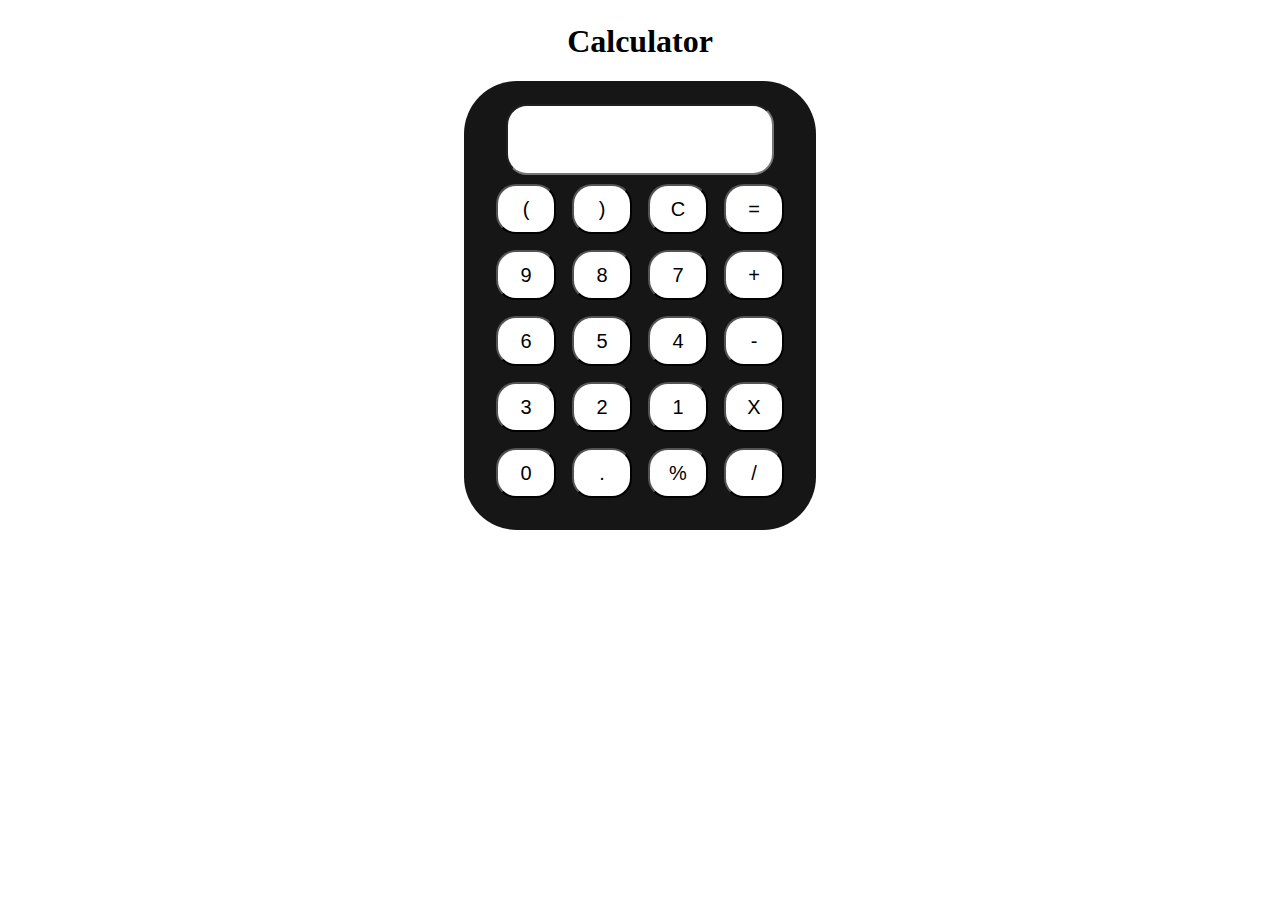
<file: oibsip_level 2 task 1/index.html>
<!DOCTYPE html>
<html lang="en">
 
<head>
    <meta charset="UTF-8">
    <meta name="viewport" content="width=device-width, initial-scale=1.0">
    <meta http-equiv="X-UA-Compatible" content="ie=edge">
    <link rel="stylesheet" href="style.css">
    <title>Calculator</title>
</head>
 
<body>
    <div class="container">
        <h1> Calculator</h1>
 
        <div class="calculator">
            <input type="text" name="screen" id="display">
            <table>
                <tr>
                    <td><button>(</button></td>
                    <td><button>)</button></td>
                    <td><button>C</button></td>
                    <td><button>=</button></td>
                </tr>
                <tr>
                    <td><button>9</button></td>
                    <td><button>8</button></td>
                    <td><button>7</button></td>
                    <td><button>+</button></td>
                </tr>
                <tr>
                    <td><button>6</button></td>
                    <td><button>5</button></td>
                    <td><button>4</button></td>
                    <td><button>-</button></td>
                </tr>
                <tr>
                    <td><button>3</button></td>
                    <td><button>2</button></td>
                    <td><button>1</button></td>
                    <td><button>X</button></td>
                </tr>
                <tr>
                    <td><button>0</button></td>
                    <td><button>.</button></td>
                    <td><button>%</button></td>
                    <td><button>/</button></td>
                </tr>
            </table>
        </div>
    </div>
 
</body>
<script src="script.js"></script>
 
</html>
</file>
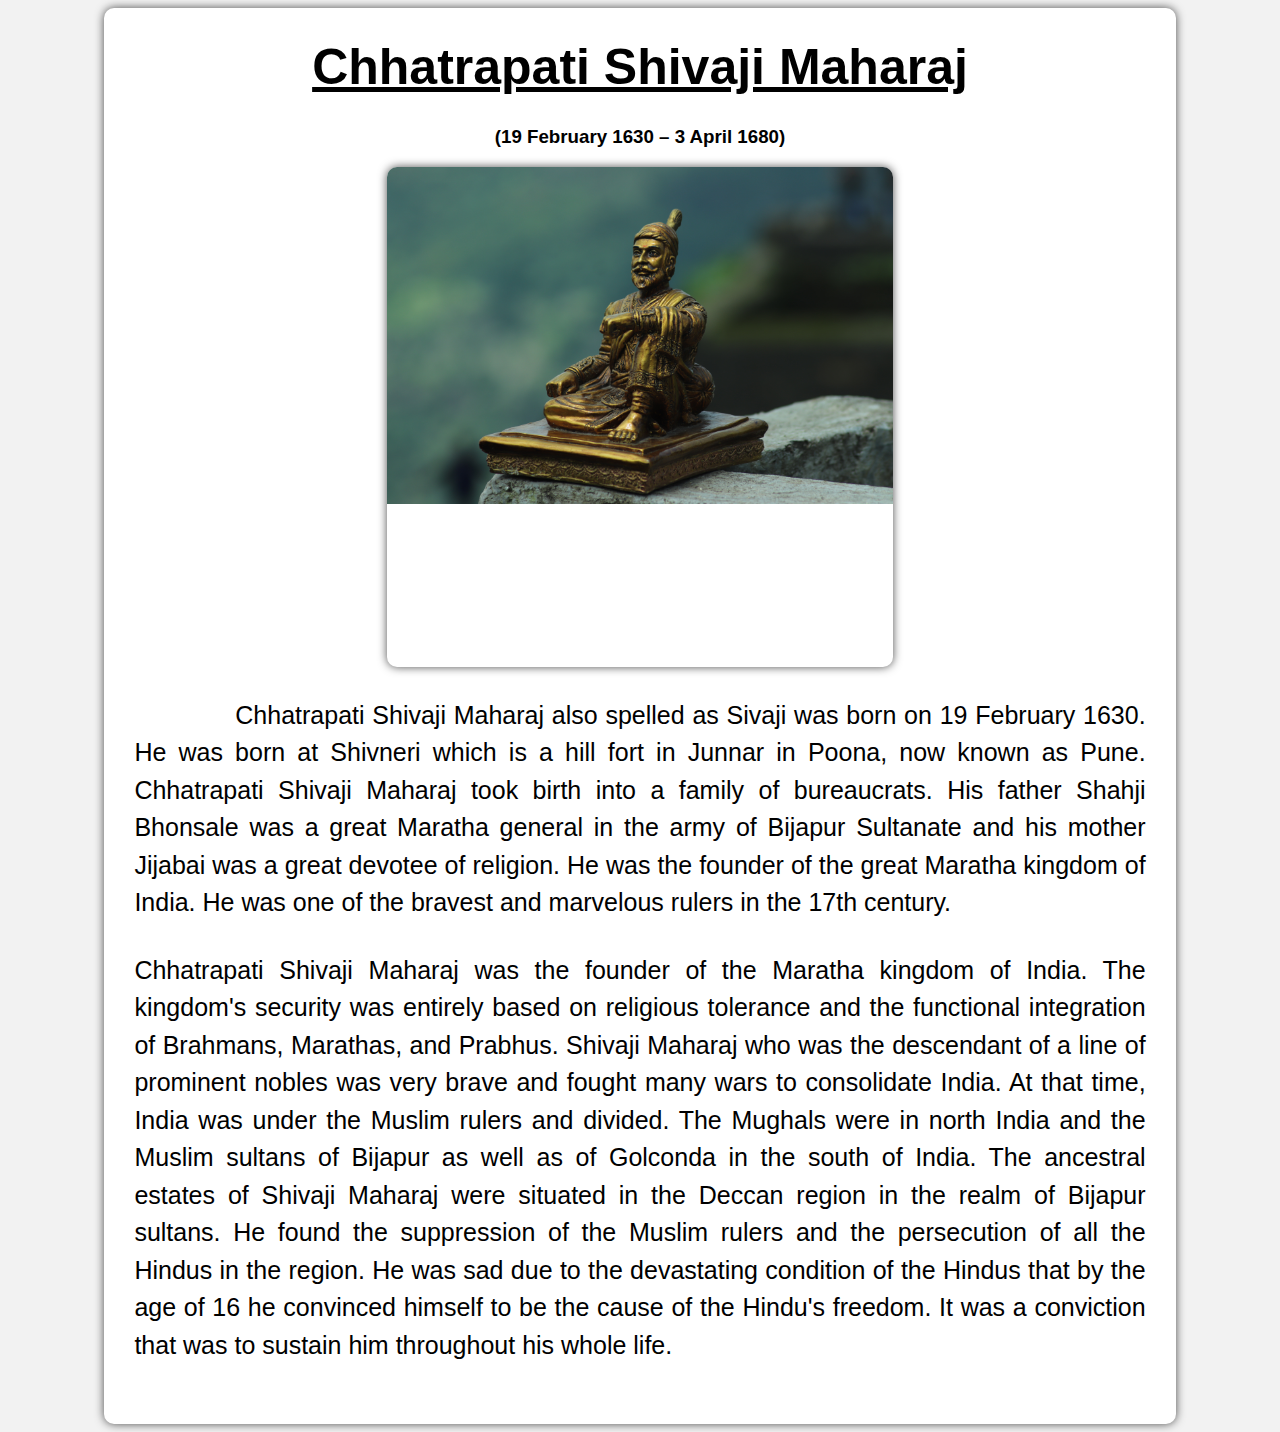
<file: oibsip_level 2 task 2/index.html>
<!DOCTYPE html>
<html>
  <head>
    <title>Tribute to Chhatrapati Shivaji Maharaj</title>
    <link rel="stylesheet" href="style.css">
      </head>
  <body>
    <div class="tribute-section">
      <div class="tribute-header">Chhatrapati Shivaji Maharaj</div>
      <h3>(19 February 1630 – 3 April 1680)</h3>
      <div class="tribute-image">
        <img
          src="maharaj.jpg"
          alt="Chhatrapati Shivaji Maharaj"
        />
      </div>
      <div class="tribute-text">
        &nbsp; &nbsp; &nbsp; &nbsp; &nbsp; &nbsp; &nbsp;Chhatrapati Shivaji Maharaj also spelled as Sivaji was born on 19 February 1630. He was born at Shivneri which is a hill fort in Junnar in Poona, now known as Pune. Chhatrapati Shivaji Maharaj took birth into a family of bureaucrats. His father Shahji Bhonsale was a great Maratha general in the army of Bijapur Sultanate and his mother Jijabai was a great devotee of religion. He was the founder of the great Maratha kingdom of India. He was one of the bravest and marvelous rulers in the 17th century.
      </div>
      <div class="tribute-text">
        Chhatrapati Shivaji Maharaj was the founder of the Maratha kingdom of India. The kingdom's security was entirely based on religious tolerance and the functional integration of Brahmans, Marathas, and Prabhus. Shivaji Maharaj who was the descendant of a line of prominent nobles was very brave and fought many wars to consolidate India. At that time, India was under the Muslim rulers and divided. The Mughals were in north India and the Muslim sultans of Bijapur as well as of Golconda in the south of India. The ancestral estates of Shivaji Maharaj were situated in the Deccan region in the realm of Bijapur sultans. He found the suppression of the Muslim rulers and the persecution of all the Hindus in the region. He was sad due to the devastating condition of the Hindus that by the age of 16 he convinced himself to be the cause of the Hindu's freedom. It was a conviction that was to sustain him throughout his whole life.
      </div>
    </div>
  </body>
</html>
</file>
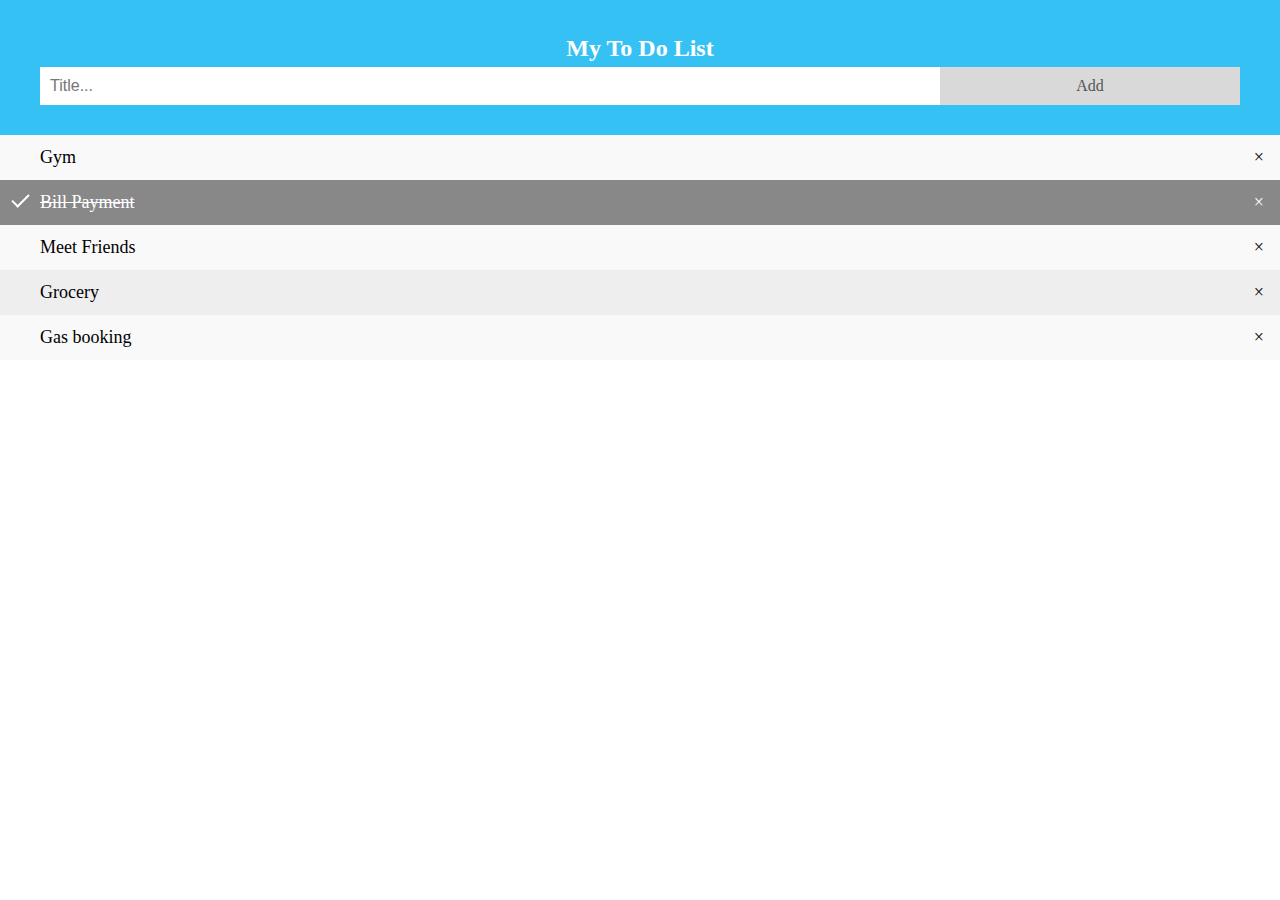
<file: oibsip_level 2 task 3/index.html>
<!DOCTYPE html>
<html>
<head>
<meta name="viewport" content="width=device-width, initial-scale=1">
<link rel="stylesheet" href="style.css">
</head>
<body>

<div id="myDIV" class="header">
  <h2 style="margin:5px">My To Do List</h2>
  <input type="text" id="myInput" placeholder="Title...">
  <span onclick="newElement()" class="addBtn">Add</span>
</div>

<ul id="myUL">
  <li>Gym</li>
  <li class="checked">Bill Payment</li>
  <li>Meet Friends</li>
  <li>Grocery</li>
  <li>Gas booking</li>
</ul>

<script>
// Create a "close" button and append it to each list item
var myNodelist = document.getElementsByTagName("LI");
var i;
for (i = 0; i < myNodelist.length; i++) {
  var span = document.createElement("SPAN");
  var txt = document.createTextNode("\u00D7");
  span.className = "close";
  span.appendChild(txt);
  myNodelist[i].appendChild(span);
}

// Click on a close button to hide the current list item
var close = document.getElementsByClassName("close");
var i;
for (i = 0; i < close.length; i++) {
  close[i].onclick = function() {
    var div = this.parentElement;
    div.style.display = "none";
  }
}

// Add a "checked" symbol when clicking on a list item
var list = document.querySelector('ul');
list.addEventListener('click', function(ev) {
  if (ev.target.tagName === 'LI') {
    ev.target.classList.toggle('checked');
  }
}, false);

// Create a new list item when clicking on the "Add" button
function newElement() {
  var li = document.createElement("li");
  var inputValue = document.getElementById("myInput").value;
  var t = document.createTextNode(inputValue);
  li.appendChild(t);
  if (inputValue === '') {
    alert("You must write something!");
  } else {
    document.getElementById("myUL").appendChild(li);
  }
  document.getElementById("myInput").value = "";

  var span = document.createElement("SPAN");
  var txt = document.createTextNode("\u00D7");
  span.className = "close";
  span.appendChild(txt);
  li.appendChild(span);

  for (i = 0; i < close.length; i++) {
    close[i].onclick = function() {
      var div = this.parentElement;
      div.style.display = "none";
    }
  }
}
</script>

</body>
</html>
</file>
<file: oibsip_level 2 task 1/style.css>
.container{
  text-align: center;
  margin-top:23px
}

table{
  margin: auto;
}

input{
  border-radius: 21px;
  font-size:34px;
  height: 65px;
  width: 260px;
  scroll-behavior: smooth;
}

button{
  border-radius: 20px;
  font-size: 20px;
  background: #ffffff;
  width: 60px;
  height: 50px;
  margin: 6px;
}

.calculator{
  background-color: #161616;
  padding: 23px;
  border-radius: 53px;
  display: inline-block;
 
}
</file>
<file: oibsip_level 2 task 2/style.css>
body {
    font-family: Arial, sans-serif;
    background-color: #f2f2f2;
  }
  .tribute-section {
    width: 80%;
    margin: auto;
    text-align: center;
    padding: 30px;
    background-color: #ffffff;
    box-shadow: 0px 0px 10px rgba(0, 0, 0, 0.696);
    border-radius: 10px;
  }
  
  .tribute-header {
    font-size: 50px;
    font-weight: 900;
    text-decoration: underline;
    margin-bottom: 30px;
  }
  .tribute-text {
    font-size: 25px;
    text-align: justify;
    line-height: 1.5;
    margin-bottom: 30px;
  }
  .tribute-image {
    box-shadow: 0px 0px 10px rgba(0, 0, 0, 0.696);
    width: 50%;
    height:500px;
    border-radius: 10px;
    overflow: hidden;
    margin: auto;
    margin-bottom: 30px;
  }
  .tribute-image img {
    width: 100%;
  }
</file>
<file: oibsip_level 2 task 3/style.css>
body {
  margin: 0;
  min-width: 250px;
}

/* Include the padding and border in an element's total width and height */
* {
  box-sizing: border-box;
}

/* Remove margins and padding from the list */
ul {
  margin: 0;
  padding: 0;
}

/* Style the list items */
ul li {
  cursor: pointer;
  position: relative;
  padding: 12px 8px 12px 40px;
  list-style-type: none;
  background: #eee;
  font-size: 18px;
  transition: 0.2s;
  
  /* make the list items unselectable */
  -webkit-user-select: none;
  -moz-user-select: none;
  -ms-user-select: none;
  user-select: none;
}

/* Set all odd list items to a different color (zebra-stripes) */
ul li:nth-child(odd) {
  background: #f9f9f9;
}

/* Darker background-color on hover */
ul li:hover {
  background: #ddd;
}

/* When clicked on, add a background color and strike out text */
ul li.checked {
  background: #888;
  color: #fff;
  text-decoration: line-through;
}

/* Add a "checked" mark when clicked on */
ul li.checked::before {
  content: '';
  position: absolute;
  border-color: #fff;
  border-style: solid;
  border-width: 0 2px 2px 0;
  top: 10px;
  left: 16px;
  transform: rotate(45deg);
  height: 15px;
  width: 7px;
}

/* Style the close button */
.close {
  position: absolute;
  right: 0;
  top: 0;
  padding: 12px 16px 12px 16px;
}

.close:hover {
  background-color: #f44336;
  color: white;
}

/* Style the header */
.header {
  background-color: #36c1f4;
  padding: 30px 40px;
  color: white;
  text-align: center;
}

/* Clear floats after the header */
.header:after {
  content: "";
  display: table;
  clear: both;
}

/* Style the input */
input {
  margin: 0;
  border: none;
  border-radius: 0;
  width: 75%;
  padding: 10px;
  float: left;
  font-size: 16px;
}

/* Style the "Add" button */
.addBtn {
  padding: 10px;
  width: 25%;
  background: #d9d9d9;
  color: #555;
  float: left;
  text-align: center;
  font-size: 16px;
  cursor: pointer;
  transition: 0.3s;
  border-radius: 0;
}

.addBtn:hover {
  background-color: #bbb;
}
</file>
